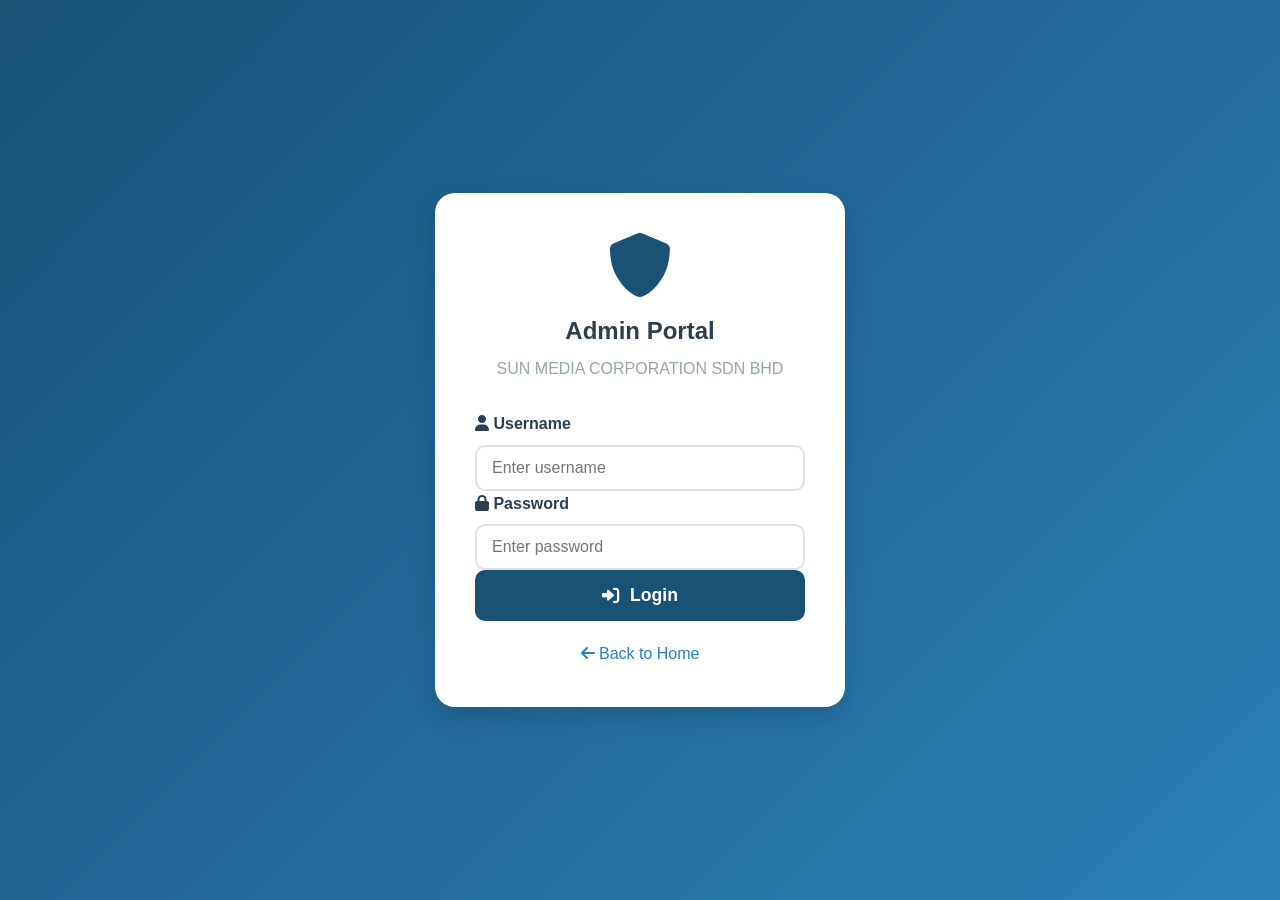
<file: admin-login.html>
<!DOCTYPE html>
<html lang="en">
<head>
    <meta charset="UTF-8">
    <meta name="viewport" content="width=device-width, initial-scale=1.0">
    <title>Admin Login - Stationery System</title>
    <link rel="stylesheet" href="css/style.css">
    <link href="https://cdnjs.cloudflare.com/ajax/libs/font-awesome/6.0.0/css/all.min.css" rel="stylesheet">
</head>
<body class="login-page">
    <div class="login-container">
        <div class="login-card">
            <div class="login-header">
                <i class="fas fa-shield-alt admin-icon"></i>
                <h2>Admin Portal</h2>
                <p>SUN MEDIA CORPORATION SDN BHD</p>
            </div>
            
            <form id="adminLoginForm" onsubmit="return handleAdminLogin(event)">
                <div class="form-group">
                    <label for="adminUsername"><i class="fas fa-user"></i> Username</label>
                    <input type="text" id="adminUsername" placeholder="Enter username" required>
                </div>
                <div class="form-group">
                    <label for="adminPassword"><i class="fas fa-lock"></i> Password</label>
                    <input type="password" id="adminPassword" placeholder="Enter password" required>
                </div>
                <button type="submit" class="btn-login">
                    <i class="fas fa-sign-in-alt"></i> Login
                </button>
            </form>
            
            <div class="login-footer">
                <a href="index.html"><i class="fas fa-arrow-left"></i> Back to Home</a>
            </div>
        </div>
    </div>

    <script src="js/app.js"></script>
</body>
</html>
</file>
<file: css/style.css>
/* ============================================
   SUN MEDIA - Stationery Request App Styles
   ============================================ */

:root {
    --primary: #1a5276;
    --primary-dark: #154360;
    --secondary: #2980b9;
    --accent: #e67e22;
    --accent-hover: #d35400;
    --success: #27ae60;
    --danger: #e74c3c;
    --warning: #f39c12;
    --light: #ecf0f1;
    --dark: #2c3e50;
    --white: #ffffff;
    --gray: #95a5a6;
    --shadow: 0 4px 6px rgba(0,0,0,0.1);
    --shadow-lg: 0 10px 25px rgba(0,0,0,0.15);
}

* {
    margin: 0;
    padding: 0;
    box-sizing: border-box;
}

body {
    font-family: 'Segoe UI', Tahoma, Geneva, Verdana, sans-serif;
    background: #f5f7fa;
    color: var(--dark);
    line-height: 1.6;
}

/* ============================================
   LANDING PAGE
   ============================================ */
.landing-page {
    min-height: 100vh;
    background: linear-gradient(135deg, var(--primary) 0%, var(--secondary) 100%);
    display: flex;
    align-items: center;
    justify-content: center;
    padding: 20px;
}

.landing-container {
    text-align: center;
    max-width: 700px;
    animation: fadeInUp 0.8s ease;
}

.company-header h1 {
    color: var(--white);
    font-size: 2rem;
    margin-bottom: 10px;
    text-transform: uppercase;
    letter-spacing: 2px;
}

.subtitle {
    color: rgba(255,255,255,0.9);
    font-size: 1.2rem;
    margin-bottom: 30px;
}

.quote-section {
    background: rgba(255,255,255,0.15);
    backdrop-filter: blur(10px);
    border-radius: 20px;
    padding: 40px;
    margin: 30px 0;
    position: relative;
}

.quote-section blockquote {
    color: var(--white);
    font-size: 1.5rem;
    font-style: italic;
    line-height: 1.8;
}

.quote-icon {
    color: rgba(255,255,255,0.3);
    font-size: 2rem;
}

.features-preview {
    display: flex;
    justify-content: center;
    gap: 30px;
    margin: 30px 0;
    flex-wrap: wrap;
}

.feature {
    color: var(--white);
    text-align: center;
}

.feature i {
    font-size: 2rem;
    margin-bottom: 10px;
    display: block;
}

.btn-get-started {
    background: var(--accent);
    color: var(--white);
    border: none;
    padding: 18px 50px;
    font-size: 1.3rem;
    border-radius: 50px;
    cursor: pointer;
    transition: all 0.3s;
    box-shadow: var(--shadow-lg);
    margin: 20px 0;
}

.btn-get-started:hover {
    background: var(--accent-hover);
    transform: translateY(-3px);
}

.admin-link {
    margin-top: 20px;
}

.admin-link a {
    color: rgba(255,255,255,0.8);
    text-decoration: none;
    font-size: 0.9rem;
    transition: color 0.3s;
}

.admin-link a:hover {
    color: var(--white);
}

/* ============================================
   HEADER
   ============================================ */
.app-header {
    background: var(--primary);
    color: var(--white);
    padding: 15px 30px;
    display: flex;
    justify-content: space-between;
    align-items: center;
    box-shadow: var(--shadow);
}

.logo {
    display: flex;
    align-items: center;
    gap: 12px;
    font-size: 1.2rem;
    font-weight: 600;
}

.logo i {
    font-size: 1.5rem;
    color: var(--accent);
}

.btn-back {
    color: var(--white);
    text-decoration: none;
    font-size: 1.2rem;
    padding: 8px 15px;
    border-radius: 8px;
    transition: background 0.3s;
}

.btn-back:hover {
    background: rgba(255,255,255,0.1);
}

/* ============================================
   FORM CONTAINER
   ============================================ */
.form-container {
    max-width: 1200px;
    margin: 30px auto;
    padding: 0 20px;
}

.form-container h2 {
    color: var(--primary);
    margin-bottom: 25px;
    display: flex;
    align-items: center;
    gap: 10px;
}

/* Basic Info Section */
.basic-info, .items-section {
    background: var(--white);
    border-radius: 15px;
    padding: 25px;
    margin-bottom: 25px;
    box-shadow: var(--shadow);
}

.basic-info h3, .items-section h3 {
    color: var(--primary-dark);
    margin-bottom: 20px;
    padding-bottom: 10px;
    border-bottom: 2px solid var(--light);
    display: flex;
    align-items: center;
    gap: 10px;
}

.form-grid {
    display: grid;
    grid-template-columns: repeat(auto-fit, minmax(250px, 1fr));
    gap: 20px;
}

.form-group {
    display: flex;
    flex-direction: column;
}

.form-group label {
    font-weight: 600;
    margin-bottom: 8px;
    color: var(--dark);
}

.required {
    color: var(--danger);
}

.form-group input,
.form-group select,
.form-group textarea {
    padding: 12px 15px;
    border: 2px solid #e0e0e0;
    border-radius: 10px;
    font-size: 1rem;
    transition: border-color 0.3s;
}

.form-group input:focus,
.form-group select:focus,
.form-group textarea:focus {
    outline: none;
    border-color: var(--secondary);
}

.hint {
    color: var(--gray);
    font-size: 0.85rem;
    margin-top: 5px;
}

.note {
    color: var(--gray);
    font-size: 0.9rem;
    margin-bottom: 20px;
    background: #fff3e0;
    padding: 10px 15px;
    border-radius: 8px;
    border-left: 4px solid var(--accent);
}

/* ============================================
   ITEMS GRID
   ============================================ */
.items-grid {
    display: grid;
    grid-template-columns: repeat(auto-fill, minmax(280px, 1fr));
    gap: 20px;
}

.item-card {
    background: var(--white);
    border: 2px solid #e0e0e0;
    border-radius: 15px;
    padding: 20px;
    transition: all 0.3s;
    position: relative;
}

.item-card:hover {
    border-color: var(--secondary);
    box-shadow: var(--shadow);
}

.item-card.selected {
    border-color: var(--success);
    background: #f0fff4;
}

.item-image {
    width: 100%;
    height: 150px;
    object-fit: contain;
    border-radius: 10px;
    margin-bottom: 15px;
    background: #f8f9fa;
}

.item-name {
    font-weight: 600;
    color: var(--dark);
    margin-bottom: 10px;
    font-size: 1rem;
}

.item-controls {
    display: none;
    margin-top: 15px;
    animation: fadeIn 0.3s;
}

.item-card.selected .item-controls {
    display: block;
}

.item-controls input[type="number"] {
    width: 100%;
    padding: 10px;
    border: 2px solid #e0e0e0;
    border-radius: 8px;
    margin-bottom: 10px;
    font-size: 1rem;
}

.item-controls textarea {
    width: 100%;
    padding: 10px;
    border: 2px solid #e0e0e0;
    border-radius: 8px;
    resize: vertical;
    min-height: 60px;
    font-size: 0.9rem;
}

.item-controls label {
    font-size: 0.85rem;
    color: var(--gray);
    margin-bottom: 5px;
    display: block;
}

.select-btn {
    width: 100%;
    padding: 10px;
    border: 2px solid var(--secondary);
    background: var(--white);
    color: var(--secondary);
    border-radius: 8px;
    cursor: pointer;
    font-weight: 600;
    transition: all 0.3s;
}

.select-btn:hover {
    background: var(--secondary);
    color: var(--white);
}

.item-card.selected .select-btn {
    background: var(--danger);
    border-color: var(--danger);
    color: var(--white);
}

/* ============================================
   BUTTONS
   ============================================ */
.form-actions {
    display: flex;
    justify-content: center;
    gap: 15px;
    margin: 30px 0;
}

.btn-review, .btn-submit, .btn-login, .btn-add, .btn-save {
    padding: 15px 40px;
    border: none;
    border-radius: 10px;
    font-size: 1.1rem;
    font-weight: 600;
    cursor: pointer;
    transition: all 0.3s;
    display: flex;
    align-items: center;
    gap: 10px;
}

.btn-review {
    background: var(--secondary);
    color: var(--white);
}

.btn-review:hover {
    background: var(--primary);
}

.btn-submit {
    background: var(--success);
    color: var(--white);
}

.btn-submit:hover {
    background: #229954;
}

.btn-back-form {
    padding: 15px 30px;
    border: 2px solid var(--gray);
    background: var(--white);
    color: var(--gray);
    border-radius: 10px;
    font-size: 1rem;
    cursor: pointer;
    display: flex;
    align-items: center;
    gap: 10px;
}

.btn-back-form:hover {
    border-color: var(--dark);
    color: var(--dark);
}

/* ============================================
   REVIEW PAGE
   ============================================ */
.review-container {
    max-width: 900px;
    margin: 30px auto;
    padding: 0 20px;
}

.review-container h2 {
    color: var(--primary);
    margin-bottom: 25px;
    display: flex;
    align-items: center;
    gap: 10px;
}

.review-card {
    background: var(--white);
    border-radius: 15px;
    box-shadow: var(--shadow);
    overflow: hidden;
}

.review-header {
    background: var(--primary);
    color: var(--white);
    padding: 20px 30px;
}

.review-header h3 {
    font-size: 1.3rem;
}

.review-section {
    padding: 25px 30px;
    border-bottom: 1px solid #eee;
}

.review-section h4 {
    color: var(--primary-dark);
    margin-bottom: 15px;
    display: flex;
    align-items: center;
    gap: 10px;
}

.info-display {
    display: grid;
    grid-template-columns: repeat(2, 1fr);
    gap: 15px;
}

.info-item {
    padding: 12px;
    background: #f8f9fa;
    border-radius: 8px;
}

.info-item label {
    font-size: 0.85rem;
    color: var(--gray);
    display: block;
    margin-bottom: 5px;
}

.info-item span {
    font-weight: 600;
    color: var(--dark);
}

.items-display {
    display: flex;
    flex-direction: column;
    gap: 15px;
}

.review-item {
    display: grid;
    grid-template-columns: 60px 1fr 100px 1fr;
    gap: 15px;
    align-items: center;
    padding: 15px;
    background: #f8f9fa;
    border-radius: 10px;
    border-left: 4px solid var(--secondary);
}

.review-item img {
    width: 50px;
    height: 50px;
    object-fit: contain;
    border-radius: 8px;
}

.review-item .item-details h5 {
    color: var(--dark);
    margin-bottom: 5px;
}

.review-item .item-purpose {
    color: var(--gray);
    font-size: 0.9rem;
}

.review-item .item-qty {
    text-align: center;
    font-weight: 700;
    color: var(--primary);
    font-size: 1.2rem;
}

.approval-section {
    display: grid;
    grid-template-columns: 1fr 1fr;
    gap: 30px;
    padding: 30px;
    border-bottom: 1px solid #eee;
}

.signature-box {
    text-align: center;
    padding: 20px;
    border: 2px dashed #ddd;
    border-radius: 10px;
}

.signature-line {
    margin: 30px 0 10px;
    color: var(--gray);
}

.collection-note {
    padding: 20px 30px;
    background: #fff3e0;
    color: var(--accent-hover);
    display: flex;
    align-items: center;
    gap: 15px;
}

.collection-note i {
    font-size: 1.5rem;
}

/* ============================================
   LOGIN PAGE
   ============================================ */
.login-page {
    min-height: 100vh;
    background: linear-gradient(135deg, var(--primary) 0%, var(--secondary) 100%);
    display: flex;
    align-items: center;
    justify-content: center;
}

.login-container {
    width: 100%;
    max-width: 450px;
    padding: 20px;
}

.login-card {
    background: var(--white);
    border-radius: 20px;
    padding: 40px;
    box-shadow: var(--shadow-lg);
}

.login-header {
    text-align: center;
    margin-bottom: 30px;
}

.admin-icon {
    font-size: 4rem;
    color: var(--primary);
    margin-bottom: 15px;
}

.login-header h2 {
    color: var(--dark);
    margin-bottom: 5px;
}

.login-header p {
    color: var(--gray);
}

.btn-login {
    width: 100%;
    justify-content: center;
    background: var(--primary);
    color: var(--white);
}

.btn-login:hover {
    background: var(--primary-dark);
}

.login-footer {
    text-align: center;
    margin-top: 20px;
}

.login-footer a {
    color: var(--secondary);
    text-decoration: none;
}

/* ============================================
   ADMIN PANEL
   ============================================ */
.admin-body {
    display: flex;
    min-height: 100vh;
}

.sidebar {
    width: 260px;
    background: var(--dark);
    color: var(--white);
    display: flex;
    flex-direction: column;
    position: fixed;
    height: 100vh;
}

.sidebar-header {
    padding: 25px;
    background: rgba(0,0,0,0.2);
    display: flex;
    align-items: center;
    gap: 12px;
    font-size: 1.2rem;
    font-weight: 600;
}

.sidebar-nav {
    flex: 1;
    padding: 20px 0;
}

.nav-item {
    display: flex;
    align-items: center;
    gap: 12px;
    padding: 15px 25px;
    color: rgba(255,255,255,0.7);
    text-decoration: none;
    transition: all 0.3s;
    border-left: 4px solid transparent;
}

.nav-item:hover, .nav-item.active {
    background: rgba(255,255,255,0.1);
    color: var(--white);
    border-left-color: var(--accent);
}

.sidebar-footer {
    padding: 20px;
}

.btn-logout {
    width: 100%;
    padding: 12px;
    background: var(--danger);
    color: var(--white);
    border: none;
    border-radius: 8px;
    cursor: pointer;
    display: flex;
    align-items: center;
    justify-content: center;
    gap: 10px;
}

.admin-main {
    flex: 1;
    margin-left: 260px;
    background: #f5f7fa;
    min-height: 100vh;
}

.admin-header {
    background: var(--white);
    padding: 20px 30px;
    display: flex;
    justify-content: space-between;
    align-items: center;
    box-shadow: var(--shadow);
}

.admin-header h2 {
    color: var(--primary);
    display: flex;
    align-items: center;
    gap: 10px;
}

.admin-section {
    display: none;
    padding: 30px;
}

.admin-section.active {
    display: block;
}

.section-toolbar {
    margin-bottom: 25px;
}

.btn-add, .btn-refresh {
    padding: 12px 25px;
    border: none;
    border-radius: 8px;
    cursor: pointer;
    font-weight: 600;
    display: inline-flex;
    align-items: center;
    gap: 10px;
}

.btn-add {
    background: var(--success);
    color: var(--white);
}

.btn-refresh {
    background: var(--secondary);
    color: var(--white);
}

/* Tables */
.admin-table {
    width: 100%;
    background: var(--white);
    border-radius: 15px;
    overflow: hidden;
    box-shadow: var(--shadow);
    border-collapse: collapse;
}

.admin-table th {
    background: var(--primary);
    color: var(--white);
    padding: 15px;
    text-align: left;
}

.admin-table td {
    padding: 15px;
    border-bottom: 1px solid #eee;
}

.admin-table tr:hover {
    background: #f8f9fa;
}

.table-actions {
    display: flex;
    gap: 10px;
}

.btn-edit, .btn-delete, .btn-view {
    padding: 8px 15px;
    border: none;
    border-radius: 6px;
    cursor: pointer;
    font-size: 0.85rem;
    display: inline-flex;
    align-items: center;
    gap: 5px;
}

.btn-edit {
    background: var(--warning);
    color: var(--white);
}

.btn-delete {
    background: var(--danger);
    color: var(--white);
}

.btn-view {
    background: var(--secondary);
    color: var(--white);
}

.item-thumb {
    width: 60px;
    height: 60px;
    object-fit: contain;
    border-radius: 8px;
    background: #f8f9fa;
}

/* Submissions */
.submissions-container {
    display: grid;
    gap: 20px;
}

.submission-card {
    background: var(--white);
    border-radius: 15px;
    padding: 25px;
    box-shadow: var(--shadow);
    display: grid;
    grid-template-columns: 1fr auto;
    gap: 20px;
    align-items: center;
}

.submission-info h4 {
    color: var(--primary);
    margin-bottom: 10px;
}

.submission-meta {
    display: flex;
    gap: 20px;
    color: var(--gray);
    font-size: 0.9rem;
    flex-wrap: wrap;
}

.submission-meta span {
    display: flex;
    align-items: center;
    gap: 5px;
}

.submission-actions {
    display: flex;
    gap: 10px;
}

/* ============================================
   MODALS
   ============================================ */
.modal {
    display: none;
    position: fixed;
    top: 0;
    left: 0;
    width: 100%;
    height: 100%;
    background: rgba(0,0,0,0.5);
    z-index: 1000;
    align-items: center;
    justify-content: center;
}

.modal.active {
    display: flex;
}

.modal-content {
    background: var(--white);
    border-radius: 20px;
    padding: 30px;
    max-width: 500px;
    width: 90%;
    animation: fadeInUp 0.3s;
}

.modal-large {
    max-width: 800px;
}

.modal-header {
    display: flex;
    justify-content: space-between;
    align-items: center;
    margin-bottom: 25px;
}

.modal-header h3 {
    color: var(--primary);
    display: flex;
    align-items: center;
    gap: 10px;
}

.btn-close {
    background: none;
    border: none;
    font-size: 1.5rem;
    color: var(--gray);
    cursor: pointer;
}

.image-upload {
    position: relative;
}

.image-upload input {
    position: absolute;
    width: 100%;
    height: 100%;
    opacity: 0;
    cursor: pointer;
}

.image-preview {
    border: 2px dashed #ddd;
    border-radius: 10px;
    padding: 40px;
    text-align: center;
    color: var(--gray);
    transition: border-color 0.3s;
    margin-top: 15px;
}

.image-preview i {
    font-size: 3rem;
    margin-bottom: 10px;
}

.image-preview.has-image {
    border-color: var(--success);
    padding: 10px;
}

.image-preview.has-image img {
    max-width: 100%;
    max-height: 200px;
    border-radius: 8px;
}

.modal-actions {
    display: flex;
    gap: 15px;
    margin-top: 25px;
}

.btn-cancel, .btn-save, .btn-print {
    padding: 12px 25px;
    border: none;
    border-radius: 8px;
    cursor: pointer;
    font-weight: 600;
    display: flex;
    align-items: center;
    gap: 10px;
}

.btn-cancel {
    background: #eee;
    color: var(--dark);
}

.btn-save {
    background: var(--success);
    color: var(--white);
}

.btn-print {
    background: var(--primary);
    color: var(--white);
}

/* Submission View */
.submission-view {
    padding: 20px 0;
}

.submission-view .info-display {
    margin-bottom: 25px;
}

.submission-view .items-display {
    margin-top: 20px;
}

/* Success Modal */
.success-icon {
    font-size: 5rem;
    color: var(--success);
    margin-bottom: 20px;
}

.modal-content.centered {
    text-align: center;
}

.btn-ok {
    padding: 12px 40px;
    background: var(--success);
    color: var(--white);
    border: none;
    border-radius: 8px;
    cursor: pointer;
    font-size: 1rem;
    margin-top: 20px;
}

/* ============================================
   EMPTY STATE
   ============================================ */
.empty-state {
    text-align: center;
    padding: 60px 20px;
    color: var(--gray);
}

.empty-state i {
    font-size: 4rem;
    margin-bottom: 20px;
    color: #ddd;
}

/* ============================================
   ANIMATIONS
   ============================================ */
@keyframes fadeInUp {
    from {
        opacity: 0;
        transform: translateY(30px);
    }
    to {
        opacity: 1;
        transform: translateY(0);
    }
}

@keyframes fadeIn {
    from { opacity: 0; }
    to { opacity: 1; }
}

/* ============================================
   PRINT STYLES
   ============================================ */
@media print {
    .modal-actions, .btn-close, .sidebar, .admin-header {
        display: none !important;
    }
    
    .modal-content {
        box-shadow: none;
        max-width: 100%;
    }
    
    body {
        background: white;
    }
}

/* ============================================
   RESPONSIVE
   ============================================ */
@media (max-width: 768px) {
    .sidebar {
        width: 100%;
        position: relative;
        height: auto;
    }
    
    .admin-main {
        margin-left: 0;
    }
    
    .admin-body {
        flex-direction: column;
    }
    
    .items-grid {
        grid-template-columns: 1fr;
    }
    
    .review-item {
        grid-template-columns: 1fr;
    }
    
    .approval-section {
        grid-template-columns: 1fr;
    }
    
    .info-display {
        grid-template-columns: 1fr;
    }
    
    .submission-card {
        grid-template-columns: 1fr;
    }
}
</file>
